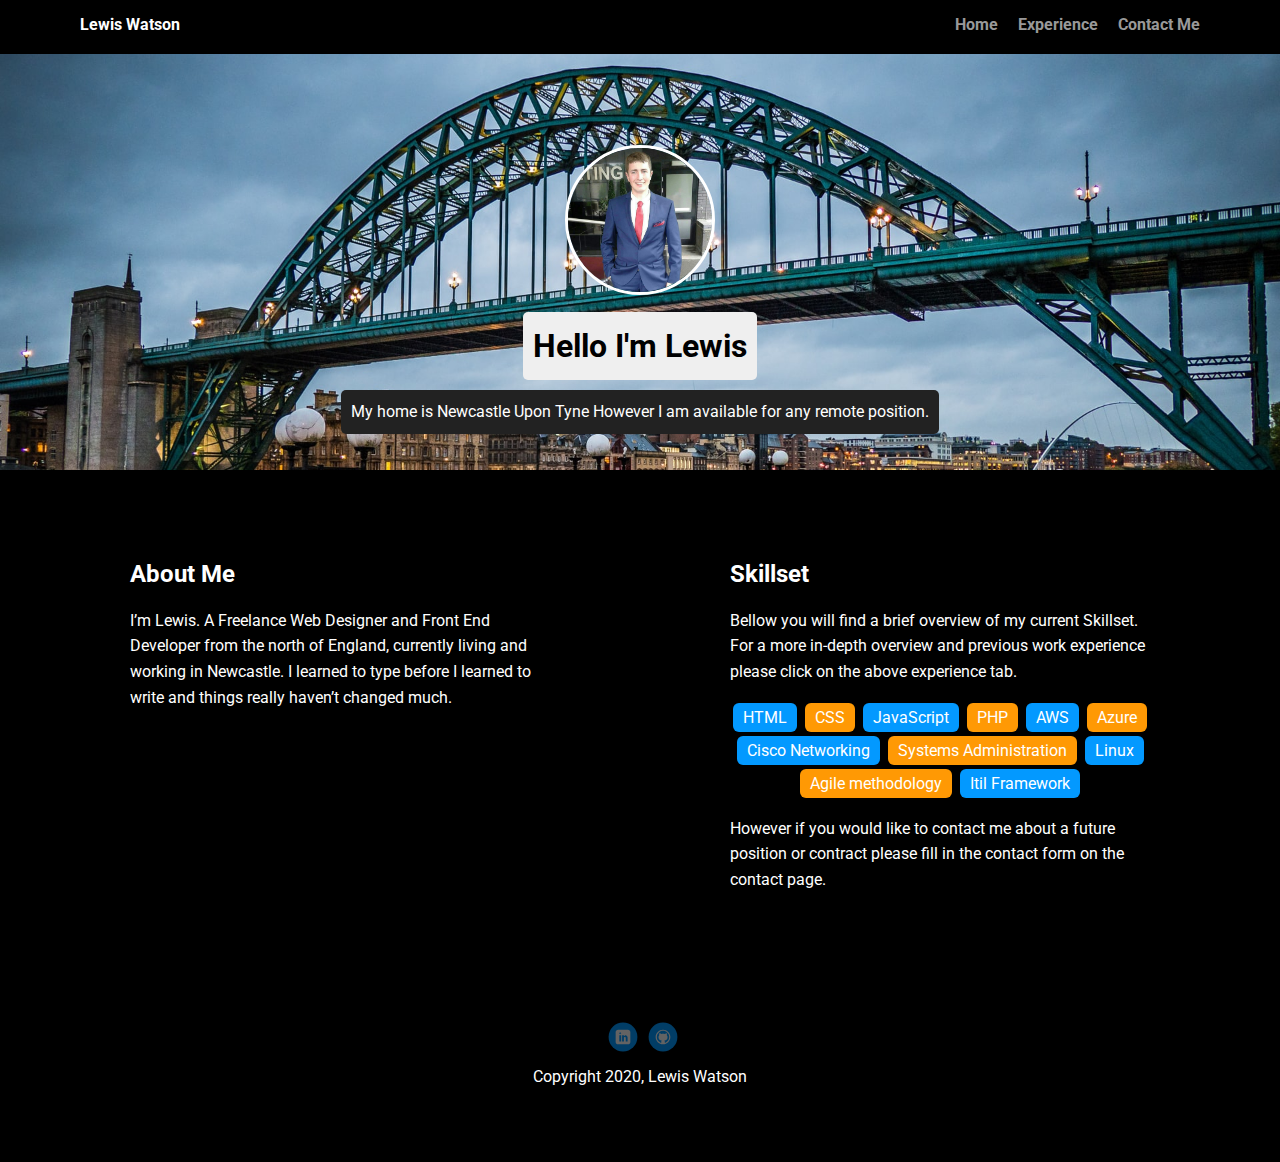
<file: index.html>
<!doctype html>
<html lang="en">
  <!-- This sets the default Language to English -->
<head>
  <meta charset="utf-8">
  <!-- This Line of code  specifies the character encoding for the HTML document.-->

  <title>Lewis Watson's Profile</title>
<!--This Line of code Provides the Title of my page -->

  <meta name="viewport" content="width=device-width, initial-scale=1.0">
 <!-- This line of code sets the default zoom and also sets the website to scale to the device-->
  <link rel="stylesheet" href="styles.css">
  <!-- this line of code links my Stylesheet -->
  <link href="https://fonts.googleapis.com/css?family=Muli%7CRoboto:400,300,500,700,900" rel="stylesheet"></head>
  <body>

    <nav class="menu">
        <ul class="nav">
          <li class="name">Lewis Watson</li>
          <li><a href="#">Home</a></li>
          <li><a href="Experience.html">Experience</a></li>
          <li><a href="Contact.Me.html">Contact Me</a></li>
        </ul>
        </nav>

    

    <header>
      <img src="images/Myself.jpg" alt="profile picture of Lewis Watson" class="profile-image">
      <!-- This Line of code sets the Header  profile picture to myself -->
      <h1 class="tag name">Hello I'm Lewis</h1>
      <!-- this line of code  displays Hello i'm Lewis  in my header-->
      <p class="tag location">My home is Newcastle Upon Tyne However I am available for any remote position.</p>
      <!-- This lie of code displays my home city -->
    </header>

    <main class="flex">
     <section class="article"> 
      <h2>About Me</h2>
        <p>I’m Lewis. A Freelance Web Designer and Front End Developer from the north of England, currently living and working in Newcastle. I learned to type before I learned to write and things really haven’t changed much.</p>
    </section>
    <section class="article"> 
        <h2>Skillset</h2>
        <p>Bellow you will find a brief overview of my current Skillset. For a more in-depth overview and previous work experience please click on the above experience tab. </p>
        <ul class="skills">
          <li>HTML</li>
          <li>CSS</li>
          <li>JavaScript</li>
          <li>PHP</li>
          <li>AWS</li>
          <li>Azure</li>
          <li>Cisco Networking</li>
          <li>Systems Administration</li>
          <li>Linux</li>
          <li>Agile methodology</li>
          <li>Itil Framework</li>
        </ul>
        <p>However if you would like to contact me about a future position or contract please fill in the contact form on the contact page.</p>
      </section>


    </main>
    <footer>
      <ul>
        <!-- create an unorded List-->
        <li><a href="https://www.linkedin.com/in/lewis-watson-6758ab140/" class="social linkedin">LinkedIn</a></li>
        <!-- Creates A link To My Linkedin Site-->
        <li><a href="https://github.com/Lewiswatson18" class="social github">Github</a></li>
        <!-- Creates a link to my Github site-->
      </ul>
      <p class="copyright">Copyright 2020, Lewis Watson</p>
      <!-- Displays  copyright 2020, Lewis Watson at the bottom of my page-->
    </footer>
  </body>
  </html>
</file>
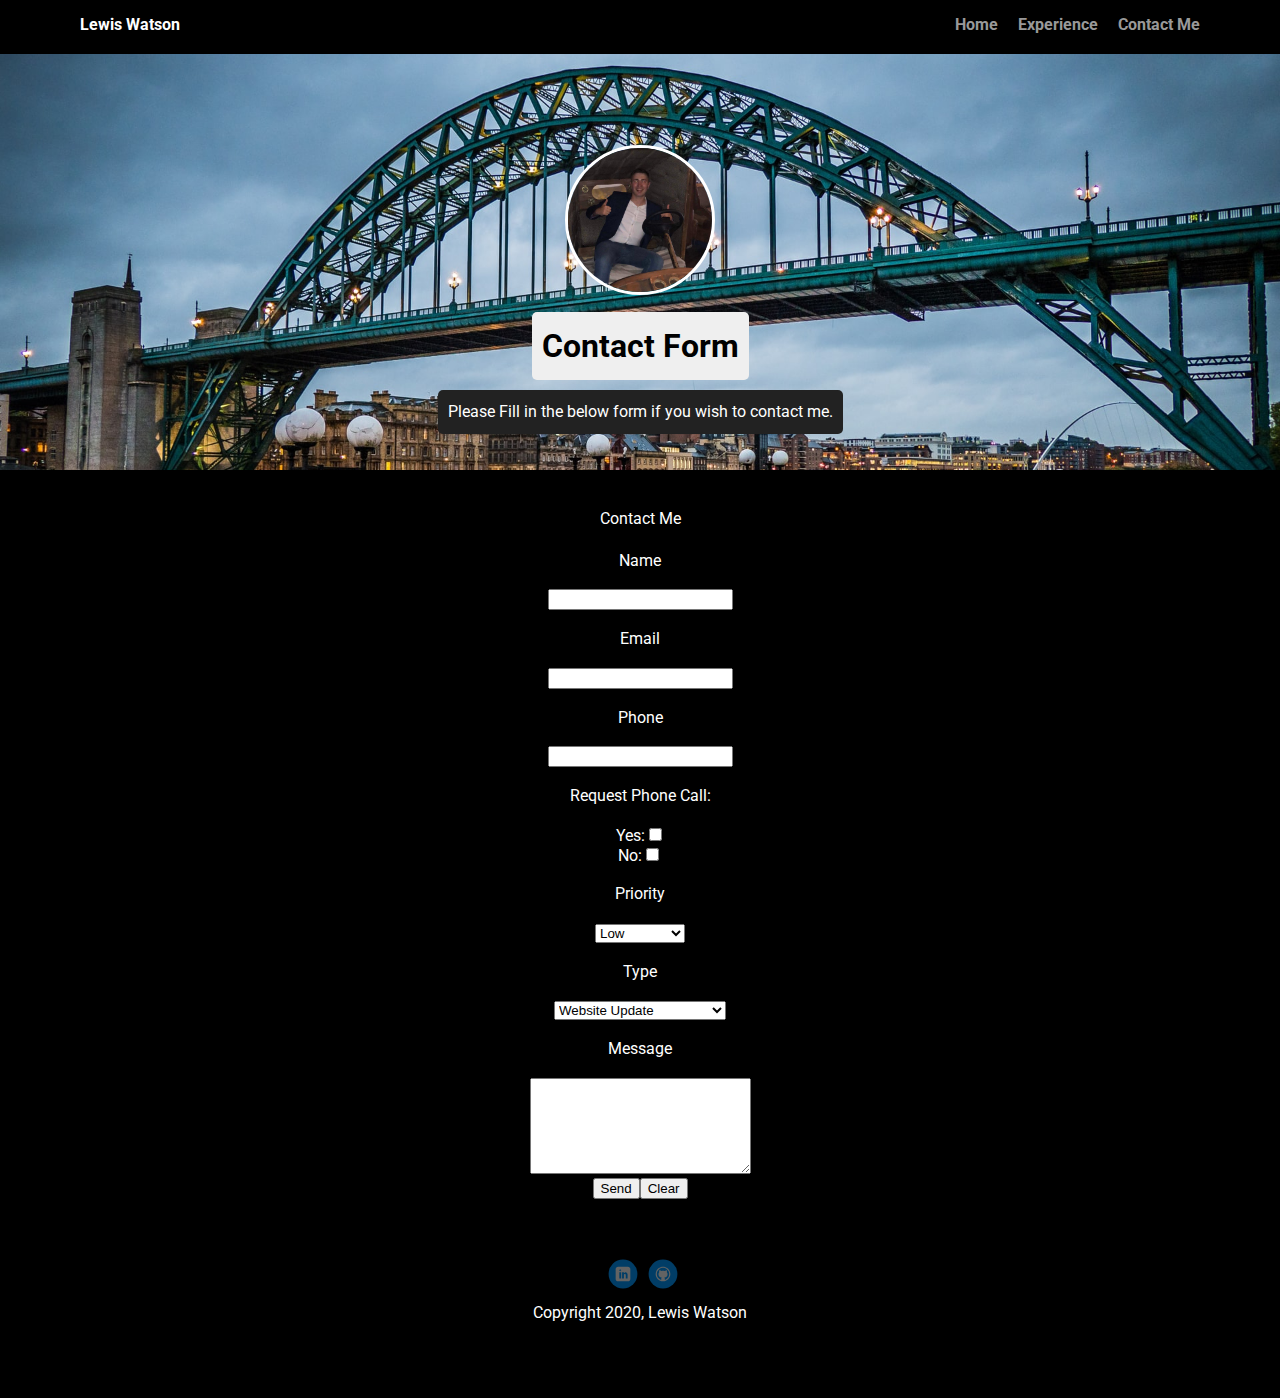
<file: Contact.Me.html>
<!DOCTYPE html>
<html lang="en">
    <head>
        <meta charset="utf-8">
        <!-- This Line of code  specifies the character encoding for the HTML document.-->
        <title>Contact Me</title>
        <meta name="viewport" content="width=device-width, initial-scale=1.0">
        <link rel="stylesheet" href="Contact.Me.css">
        <link href="https://fonts.googleapis.com/css?family=Muli%7CRoboto:400,300,500,700,900" rel="stylesheet">
    
    </head>
    <body>

        <nav class="menu">
            <ul class="nav">
              <li class="name">Lewis Watson</li>
              <li><a href="index.html">Home</a></li>
              <li><a href="Experience.html">Experience</a></li>
              <li><a href="Contact.Me.html">Contact Me</a></li>
            </ul>
            </nav>
    
        
    
        <header>
          <img src="images/Myself2.jpg" alt="profile picture of Lewis Watson" class="profile-image">
          <!-- This Line of code sets the Header  profile picture to myself -->
          <h1 class="tag name">Contact Form</h1>
          <!-- this line of code  displays Hello i'm Lewis  in my header-->
          <p class="tag location">Please Fill in the below form if you wish to contact me.</p>
          <!-- This lie of code displays my home city -->
        </header>
    

     
<main class="Form">
<p> Contact Me</p>
<form action="Mail.php" method="POST">
    <p>Name</p> <input type="text" name="name">
    <p>Email</p> <input type="text" name="email">
    <p>Phone</p> <input type="text" name="phone">
    
    <p>Request Phone Call:</p>
    Yes:<input type="checkbox" value="Yes" name="call"><br />
    No:<input type="checkbox" value="No" name="call"><br />
    
    
    
    <p>Priority</p>
    <select name="priority" size="1">
    <option value="Low">Low</option>
    <option value="Normal">Normal</option>
    <option value="High">High</option>
    <option value="Emergency">Emergency</option>
    </select>
    <br />
    
    <p>Type</p>
    <select name="type" size="1">
    <option value="update">Website Update</option>
    <option value="change">Information Change</option>
    <option value="addition">Information Addition</option>
    <option value="new">New Products</option>
    <option value="opportunity">Potential Job Opportunity</option>
    </select>
    <br />
    
    <p>Message</p><textarea name="message" rows="6" cols="25"></textarea><br />
    <input type="submit" value="Send"><input type="reset" value="Clear">
    </form>

</main>
<footer>
    <ul>
      <!-- create an unorded List-->
      <li><a href="https://www.linkedin.com/in/lewis-watson-6758ab140/" class="social linkedin">LinkedIn</a></li>
      <!-- Creates A link To My Linkedin Site-->
      <li><a href="https://github.com/Lewiswatson18" class="social github">Github</a></li>
      <!-- Creates a link to my Github site-->
    </ul>
    <p class="copyright">Copyright 2020, Lewis Watson</p>
    <!-- Displays  copyright 2020, Lewis Watson at the bottom of my page-->
  </footer>
</body>
</html>
</file>
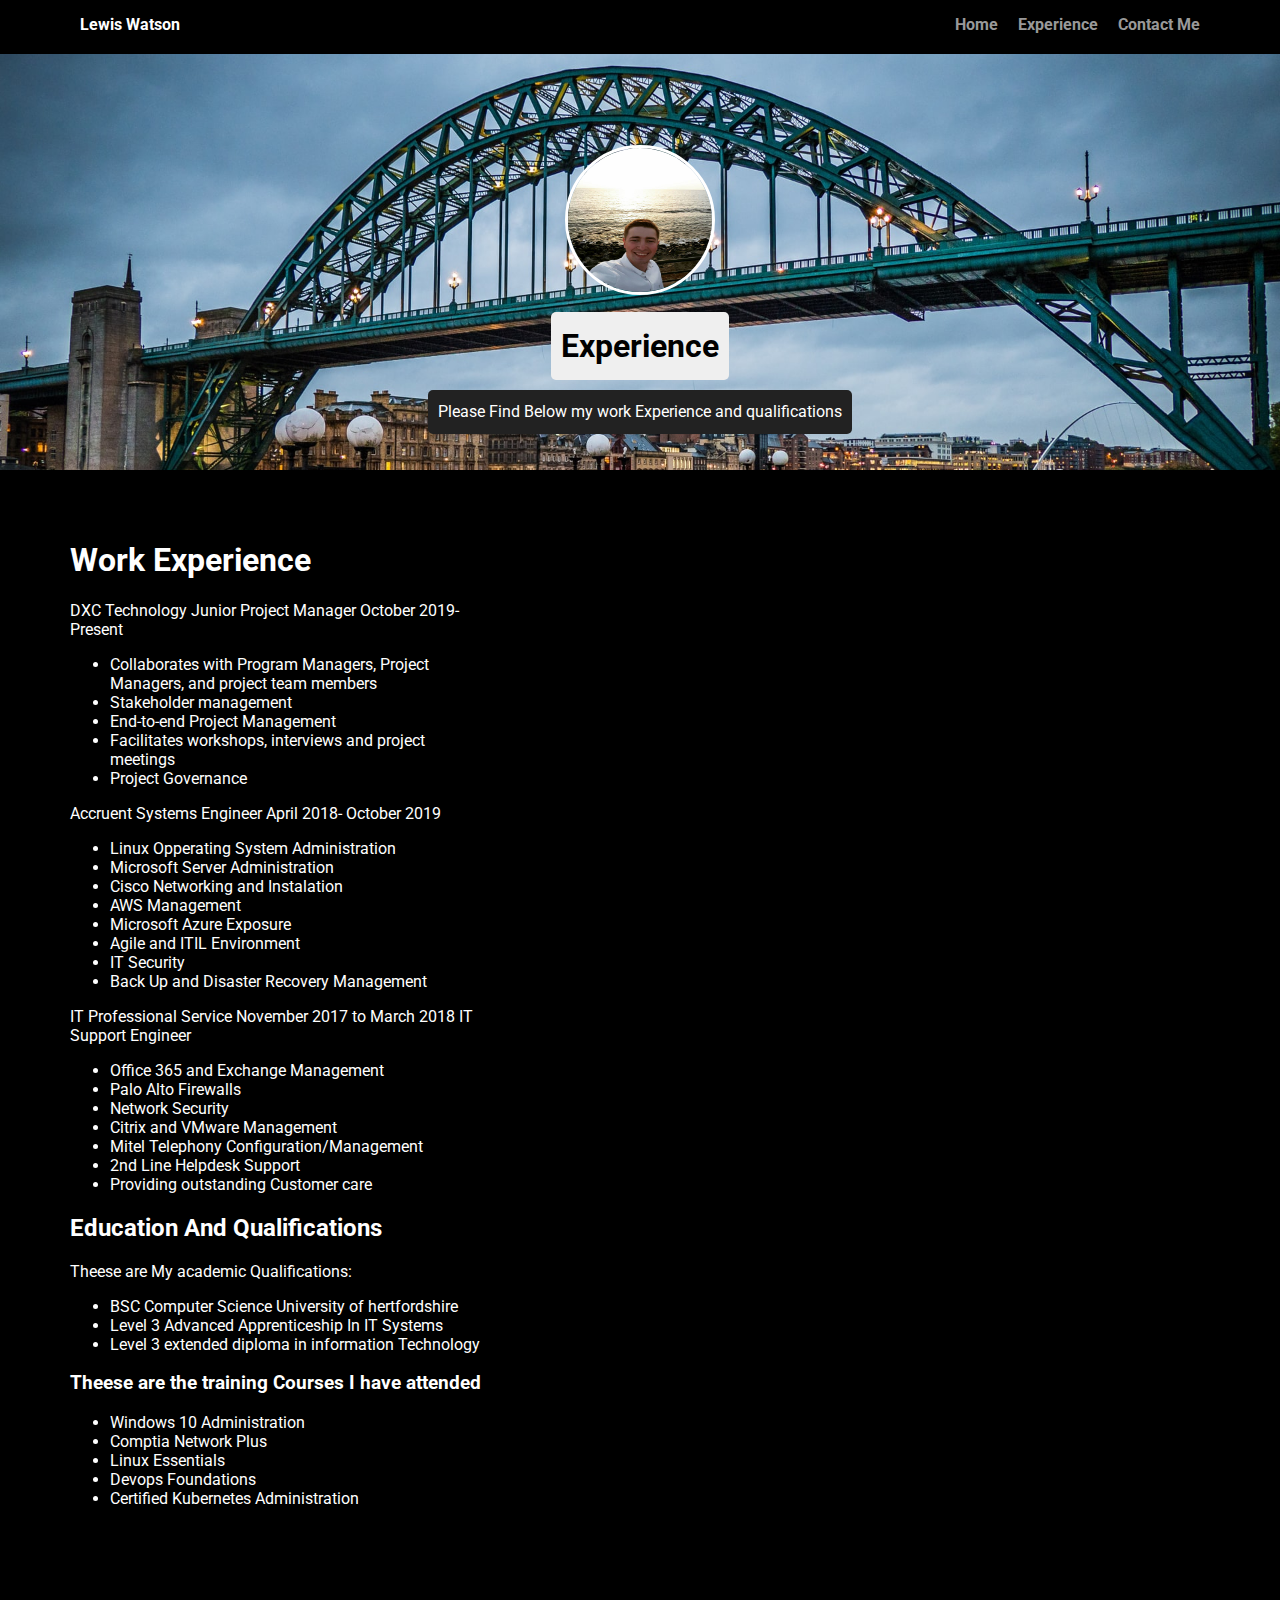
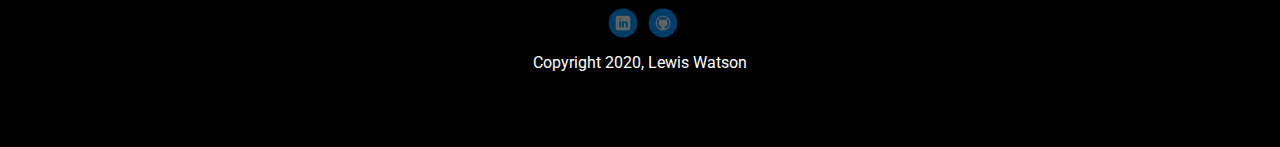
<file: Experience.html>
<!DOCTYPE html>
<html lang="en">
    <head>
        <meta charset="utf-8">
        <!-- This Line of code  specifies the character encoding for the HTML document.-->
        <title>Contact Me</title>
        <meta name="viewport" content="width=device-width, initial-scale=1.0">
        <link rel="stylesheet" href="Experience.css">
        <link href="https://fonts.googleapis.com/css?family=Muli%7CRoboto:400,300,500,700,900" rel="stylesheet">
    
    </head>
    <body>

        <nav class="menu">
            <ul class="nav">
              <li class="name">Lewis Watson</li>
              <li><a href="index.html">Home</a></li>
              <li><a href="Experience.html">Experience</a></li>
              <li><a href="Contact.Me.html">Contact Me</a></li>
            </ul>
            </nav>
    
        
    
        <header>
          <img src="images/Myself3.jpg" alt="profile picture of Lewis Watson" class="profile-image">
          <!-- This Line of code sets the Header  profile picture to myself -->
          <h1 class="tag name">Experience</h1>
          <!-- this line of code  displays Hello i'm Lewis  in my header-->
          <p class="tag location">Please Find Below my work Experience and qualifications</p>
          <!-- This lie of code displays my home city -->
        </header>
   <div class="container">
<h1>Work Experience</h1>
<p>DXC Technology Junior Project Manager October 2019-Present</p>
<ul>
<li>Collaborates with Program Managers, Project Managers, and project team members</li>
<li>Stakeholder management</li>
<li>End-to-end Project Management</li>
<li>Facilitates workshops, interviews and project meetings</li>
<li>Project Governance</li>
</ul>

<P>Accruent Systems Engineer April 2018- October 2019 </P>
<ul>
<li>Linux Opperating System Administration</li>
<li>Microsoft Server Administration</li>
<li> Cisco Networking and Instalation</li>
<li> AWS Management</li>
<li> Microsoft Azure Exposure</li>
<li> Agile and ITIL Environment</li>
<li> IT Security</li>
<li> Back Up and Disaster Recovery Management</li>
</ul>

<p>IT Professional Service November 2017 to March 2018 IT Support Engineer</p>
<ul>
<li> Office 365 and Exchange Management</li>
<li> Palo  Alto Firewalls</li>
<li> Network Security</li>
<li> Citrix and VMware Management</li>
<li> Mitel Telephony Configuration/Management</li>
<li> 2nd Line Helpdesk Support</li>
<li> Providing outstanding Customer care</li>
</ul>

<h2>Education And Qualifications</h2>
<p> Theese are My academic Qualifications:</p>
<ul>
<li> BSC Computer Science University of hertfordshire</li>
<li> Level 3 Advanced Apprenticeship In IT Systems</li>
<li> Level 3 extended diploma in information Technology</li>
</ul>

<h3>Theese are the training Courses I have attended</h3>
<ul>
<li> Windows 10 Administration</li>
<li> Comptia Network Plus</li>
<li> Linux Essentials</li>
<Li> Devops Foundations</Li>
<li> Certified Kubernetes Administration</li>
</ul> 
</div>

<footer>
    <ul>
      <!-- create an unorded List-->
      <li><a href="https://www.linkedin.com/in/lewis-watson-6758ab140/" class="social linkedin">LinkedIn</a></li>
      <!-- Creates A link To My Linkedin Site-->
      <li><a href="https://github.com/Lewiswatson18" class="social github">Github</a></li>
      <!-- Creates a link to my Github site-->
    </ul>
    <p class="copyright">Copyright 2020, Lewis Watson</p>
    <!-- Displays  copyright 2020, Lewis Watson at the bottom of my page-->
  </footer>
</body>
</html>
</file>
<file: styles.css>
/* Global Layout Set-up */
* { 
  box-sizing: border-box;
}

body {
  margin: 0;
  padding: 0;
  text-align: center;
  font-family: 'Roboto', sans-serif;
  color: white;
  background:black;
}
/* Link Styles */

a {
  text-decoration: none;
  color: #999;
}
a:hover {
  color: #6633ff;
}

/* Section Styles */

.menu {
  width: 100%;
  background: black;
  min-height: 30px;
  padding: 10px;
  position: fixed;
  text-align: center;
}
.nav {
  display: flex;
  justify-content: space-around;
  font-weight: 700;
  list-style-type: none;
  margin: 0 auto;
  padding: 0;
}

.nav .name {
    display: block;
    margin-right: auto;
    color: white;
}
.nav li {
  padding: 5px 10px 10px 10px;
}
.nav a {
  transition: all .5s;
}
.nav a:hover {
  color: white
}

header {
  text-align: center;
  background: url('images/Tynebridge.jpg') no-repeat top center ;
  background-size: cover;
  overflow: hidden;
  padding-top: 60px;
}
header {
  line-height: 1.5;
}
header .profile-image {
  margin-top: 85px;
  width: 150px;
  height: 150px;
  border-radius: 50%;
  border: 3px solid white;
  transition: all .5s;
}
header .profile-image:hover {
  transform: scale(1.2) rotate(5deg);
}
.tag {
  background-color: #efefef;
  color: black;
  padding: 10px;
  border-radius: 5px;
  display: table;
  margin: 10px auto;
} 
.location {
  background-color: #222;
  color: white;
}
.article {
  margin: 30px;
  padding: 20px 40px 20px;
  max-width: 500px;
  text-align: left;
  background: black;
  border-bottom: 4px solid black;
  border-radius: 6px;
  transition: all .5s;
  
}
.article:hover {
  border-color: #ff99ff;
}

ul.skills {
  padding: 0;
  text-align: center;
}

.skills li {
  border-radius: 6px;
  display: inline-block;
  background: #ff9904;
  color: white;
  padding: 5px 10px;
  margin: 2px;
}

.skills li:nth-child(odd) {
  background: #0399ff;
}

footer {
  width: 100%;
  min-height: 30px;
  padding: 20px 40px 20px;
}

footer .copyright {
  top: -8px;
  font-size: .75em;
}

footer ul {
  list-style-type: none;
  margin: 0;
  padding: 0;
}

footer ul li {
  display: inline-block;
}

a.social {
  display: inline-block;
  text-indent: -9999px;
  margin-left: 5px;
  width: 30px;
  height: 30px;
  background-size: 30px 30px;
  opacity: .4;
  transition: all .5s;
}

a.linkedin {
  background-image: url(images/linkedin.svg);
}
a.github {
  background-image: url(images/github.svg);
}
a.social:hover {
  opacity: 1;
}
.clearfix {
  clear: both;
}

/* Styles for larger screens */
@media screen and (min-width: 720px) {
  
  .flex {
      display: -ms-flexbox;      /* TWEENER - IE 10 */
      display: flex; 
      max-width: 1200px;
      -ms-flex-pack: distribute;
      justify-content: space-around;
      margin: 0 auto;
  }

  header {
    min-height: 470px;
  }

  .nav {
    max-width: 1200px;
    padding: 0 30px;
  }


  main {
    padding-top: 20px;
  }

  main p {
    line-height: 1.6em;
  }

  footer {
    font-size: 1.3em;
    max-width: 1200px;
    margin: 40px auto;
  }

}
</file>
<file: Contact.Me.css>
/* Global Layout Set-up */
* { 
    box-sizing: border-box;
  }

  body {
    margin: 0;
    padding: 0;
    text-align: center;
    font-family: 'Roboto', sans-serif;
    color: white;
    background:black;
  }
  a {
    text-decoration: none;
    color: #999;
  }
  a:hover {
    color: #6633ff;
  }
  .menu {
    width: 100%;
    background: black;
    min-height: 30px;
    padding: 10px;
    position: fixed;
    text-align: center;
  }
  .nav {
    display: flex;
    justify-content: space-around;
    font-weight: 700;
    list-style-type: none;
    margin: 0 auto;
    padding: 0;
  }
  
  .nav .name {
      display: block;
      margin-right: auto;
      color: white;
  }
  .nav li {
    padding: 5px 10px 10px 10px;
  }
  .nav a {
    transition: all .5s;
  }
  .nav a:hover {
    color: white
  }header {
    text-align: center;
    background: url('images/Tynebridge.jpg') no-repeat top center ;
    background-size: cover;
    overflow: hidden;
    padding-top: 60px;
  }
  header {
    line-height: 1.5;
  }
  header .profile-image {
    margin-top: 85px;
    width: 150px;
    height: 150px;
    border-radius: 50%;
    border: 3px solid white;
    transition: all .5s;
  }
  header .profile-image:hover {
    transform: scale(1.2) rotate(5deg);
  }

  .tag {
    background-color: #efefef;
    color: black;
    padding: 10px;
    border-radius: 5px;
    display: table;
    margin: 10px auto;
  } 
  .location {
    background-color: #222;
    color: white;
  }
  footer {
    width: 100%;
    min-height: 30px;
    padding: 20px 40px 20px;
  }
  
  footer .copyright {
    top: -8px;
    font-size: .75em;
  }
  
  footer ul {
    list-style-type: none;
    margin: 0;
    padding: 0;
  }
  
  footer ul li {
    display: inline-block;
  }
  
  a.social {
    display: inline-block;
    text-indent: -9999px;
    margin-left: 5px;
    width: 30px;
    height: 30px;
    background-size: 30px 30px;
    opacity: .4;
    transition: all .5s;
  }
  
  a.linkedin {
    background-image: url(images/linkedin.svg);
  }
  a.github {
    background-image: url(images/github.svg);
  }
  a.social:hover {
    opacity: 1;
  }
  .clearfix {
    clear: both;
  }
  
  /* Styles for larger screens */
  @media screen and (min-width: 720px) {
    
    .flex {
        display: -ms-flexbox;      /* TWEENER - IE 10 */
        display: flex; 
        max-width: 1200px;
        -ms-flex-pack: distribute;
        justify-content: space-around;
        margin: 0 auto;
    }
  
    header {
      min-height: 470px;
    }
  
    .nav {
      max-width: 1200px;
      padding: 0 30px;
    }
  
  
    main {
      padding-top: 20px;
    }
  
    main p {
      line-height: 1.6em;
    }
  
    footer {
      font-size: 1.3em;
      max-width: 1200px;
      margin: 40px auto;
    }
  
  }
</file>
<file: Experience.css>
/* Global Layout Set-up */
* { 
    box-sizing: border-box;
  }
  
  body {
    margin: 0;
    padding: 0;
    text-align: center;
    font-family: 'Roboto', sans-serif;
    color: white;
    background:black;
  }
  /* Link Styles */
  
  a {
    text-decoration: none;
    color: #999;
  }
  a:hover {
    color: #6633ff;
  }
  
  /* Section Styles */
  
  .menu {
    width: 100%;
    background: black;
    min-height: 30px;
    padding: 10px;
    position: fixed;
    text-align: center;
  }
  .nav {
    display: flex;
    justify-content: space-around;
    font-weight: 700;
    list-style-type: none;
    margin: 0 auto;
    padding: 0;
  }
  
  .nav .name {
      display: block;
      margin-right: auto;
      color: white;
  }
  .nav li {
    padding: 5px 10px 10px 10px;
  }
  .nav a {
    transition: all .5s;
  }
  .nav a:hover {
    color: white
  }
  
  header {
    text-align: center;
    background: url('images/Tynebridge.jpg') no-repeat top center ;
    background-size: cover;
    overflow: hidden;
    padding-top: 60px;
  }
  header {
    line-height: 1.5;
  }
  header .profile-image {
    margin-top: 85px;
    width: 150px;
    height: 150px;
    border-radius: 50%;
    border: 3px solid white;
    transition: all .5s;
  }
  header .profile-image:hover {
    transform: scale(1.2) rotate(5deg);
  }
  .tag {
    background-color: #efefef;
    color: black;
    padding: 10px;
    border-radius: 5px;
    display: table;
    margin: 10px auto;
  } 
  .location {
    background-color: #222;
    color: white;
  }
  .container {
    margin: 30px;
    padding: 20px 40px 20px;
    max-width: 500px;
    text-align: left;
    background: black;
    border-bottom: 4px solid black;
    border-radius: 6px;
    transition: all .5s;
    
  }
  .article:hover {
    border-color: #ff99ff;
  }
  
  ul.skills {
    padding: 0;
    text-align: center;
  }
  
  .skills li {
    border-radius: 6px;
    display: inline-block;
    background: #ff9904;
    color: white;
    padding: 5px 10px;
    margin: 2px;
  }
  
  .skills li:nth-child(odd) {
    background: #0399ff;
  }
  
  footer {
    width: 100%;
    min-height: 30px;
    padding: 20px 40px 20px;
  }
  
  footer .copyright {
    top: -8px;
    font-size: .75em;
  }
  
  footer ul {
    list-style-type: none;
    margin: 0;
    padding: 0;
  }
  
  footer ul li {
    display: inline-block;
  }
  
  a.social {
    display: inline-block;
    text-indent: -9999px;
    margin-left: 5px;
    width: 30px;
    height: 30px;
    background-size: 30px 30px;
    opacity: .4;
    transition: all .5s;
  }
  
  a.linkedin {
    background-image: url(images/linkedin.svg);
  }
  a.github {
    background-image: url(images/github.svg);
  }
  a.social:hover {
    opacity: 1;
  }
  .clearfix {
    clear: both;
  }
  
  /* Styles for larger screens */
  @media screen and (min-width: 720px) {
    
    .flex {
        display: -ms-flexbox;      /* TWEENER - IE 10 */
        display: flex; 
        max-width: 1200px;
        -ms-flex-pack: distribute;
        justify-content: space-around;
        margin: 0 auto;
    }
  
    header {
      min-height: 470px;
    }
  
    .nav {
      max-width: 1200px;
      padding: 0 30px;
    }
  
  
    main {
      padding-top: 20px;
    }
  
    main p {
      line-height: 1.6em;
    }
  
    footer {
      font-size: 1.3em;
      max-width: 1200px;
      margin: 40px auto;
    }
  
  }
</file>
